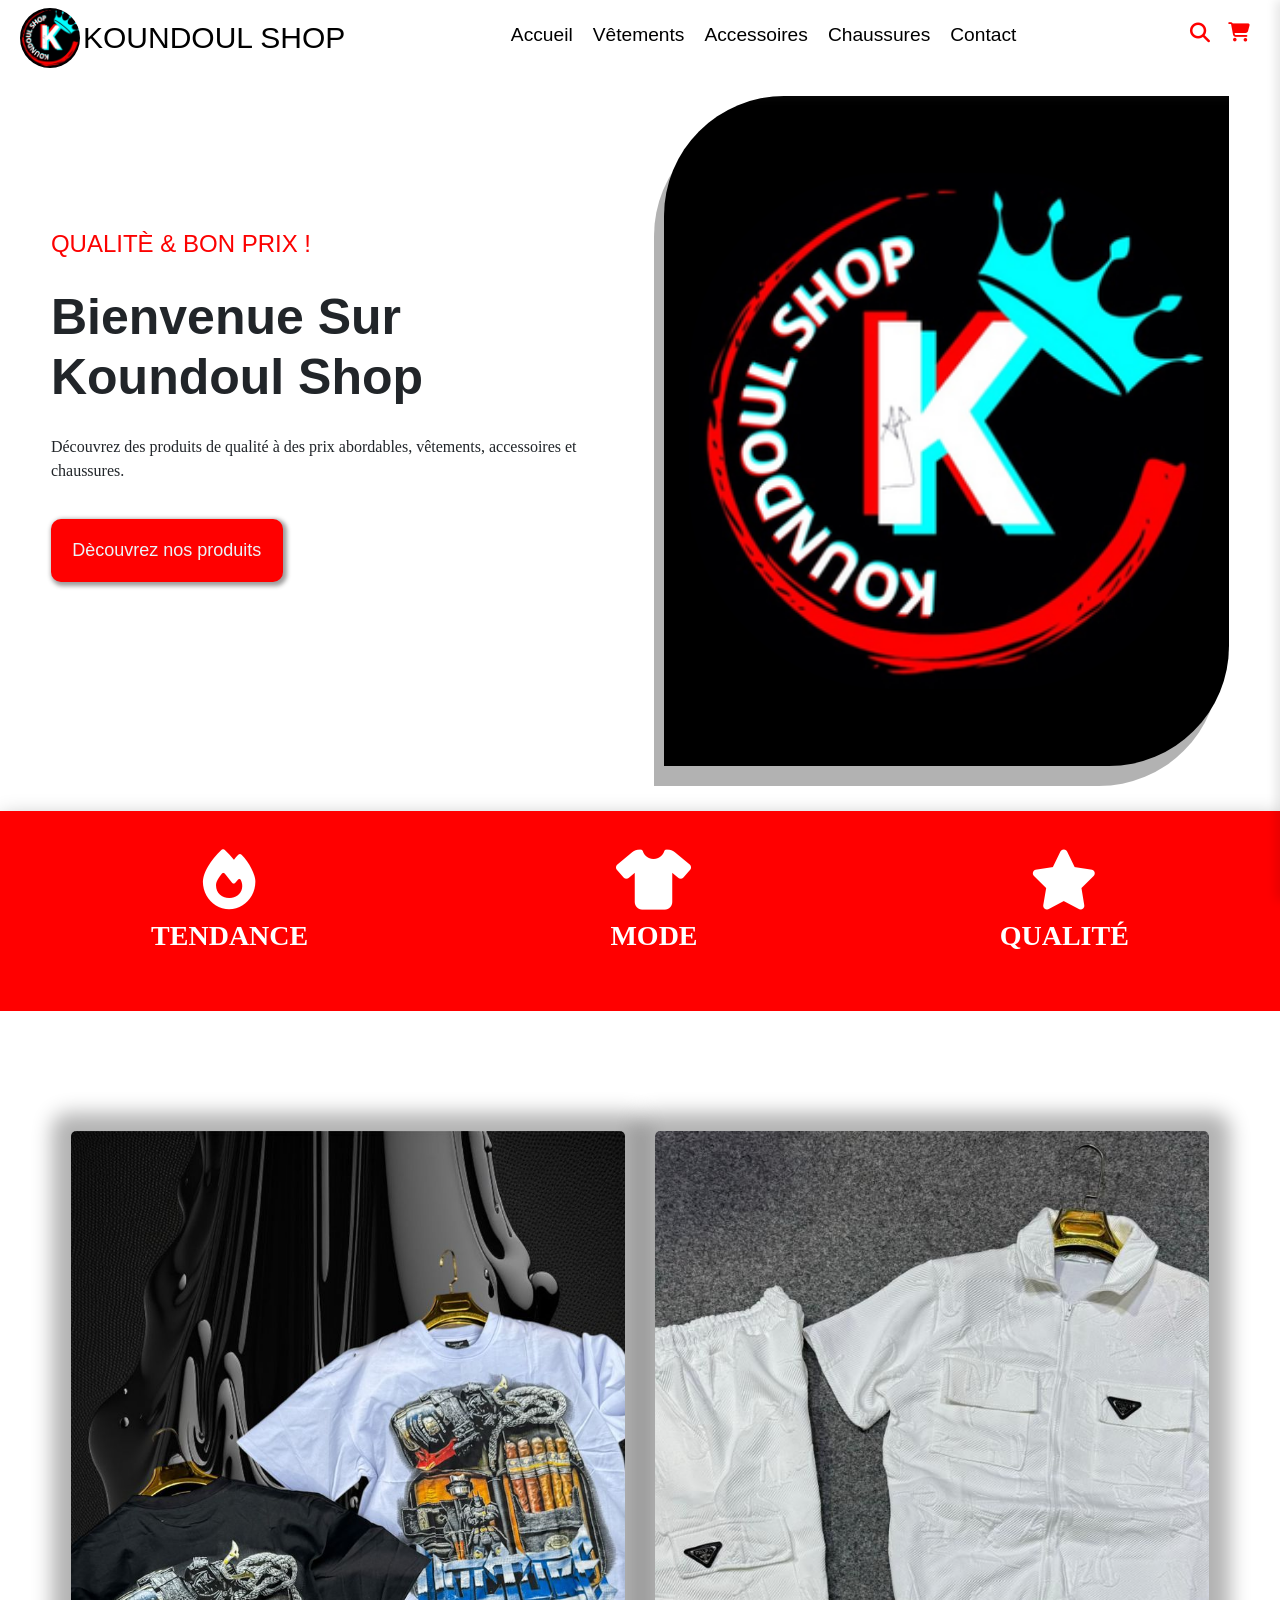
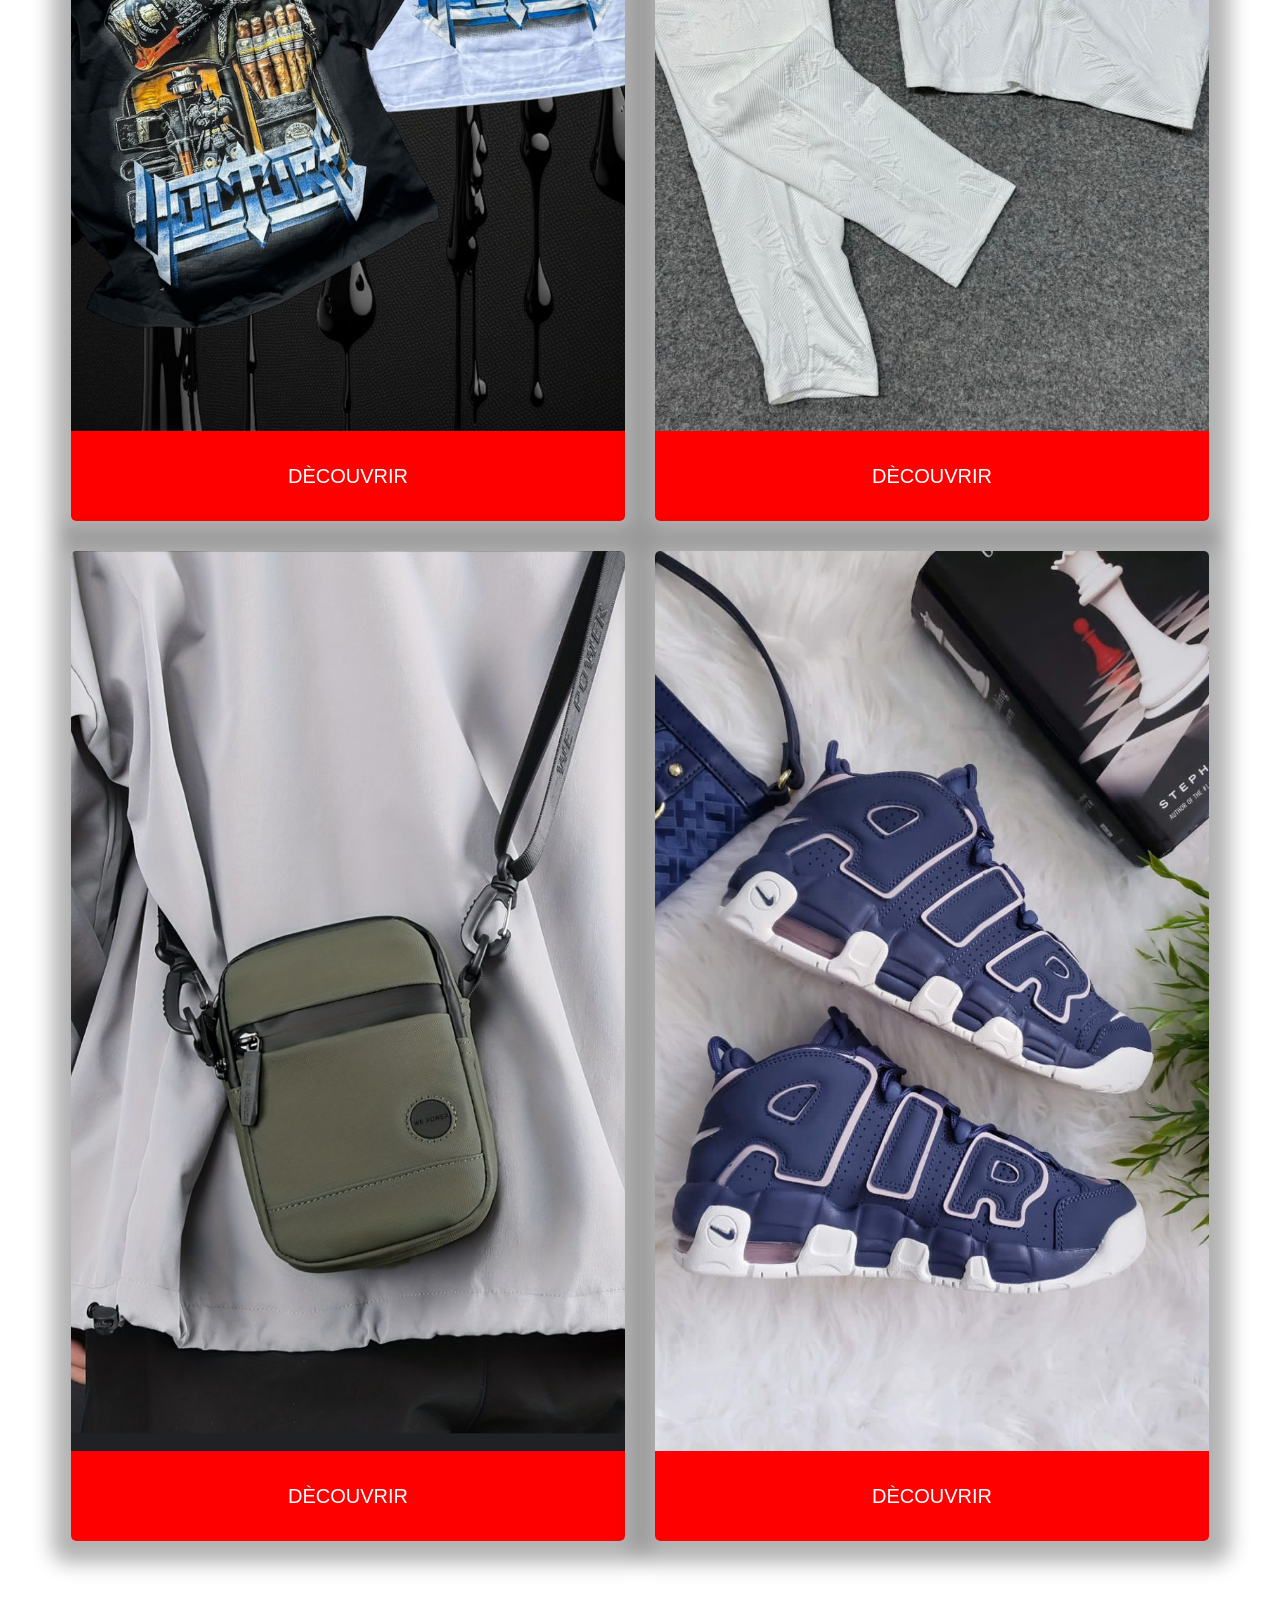
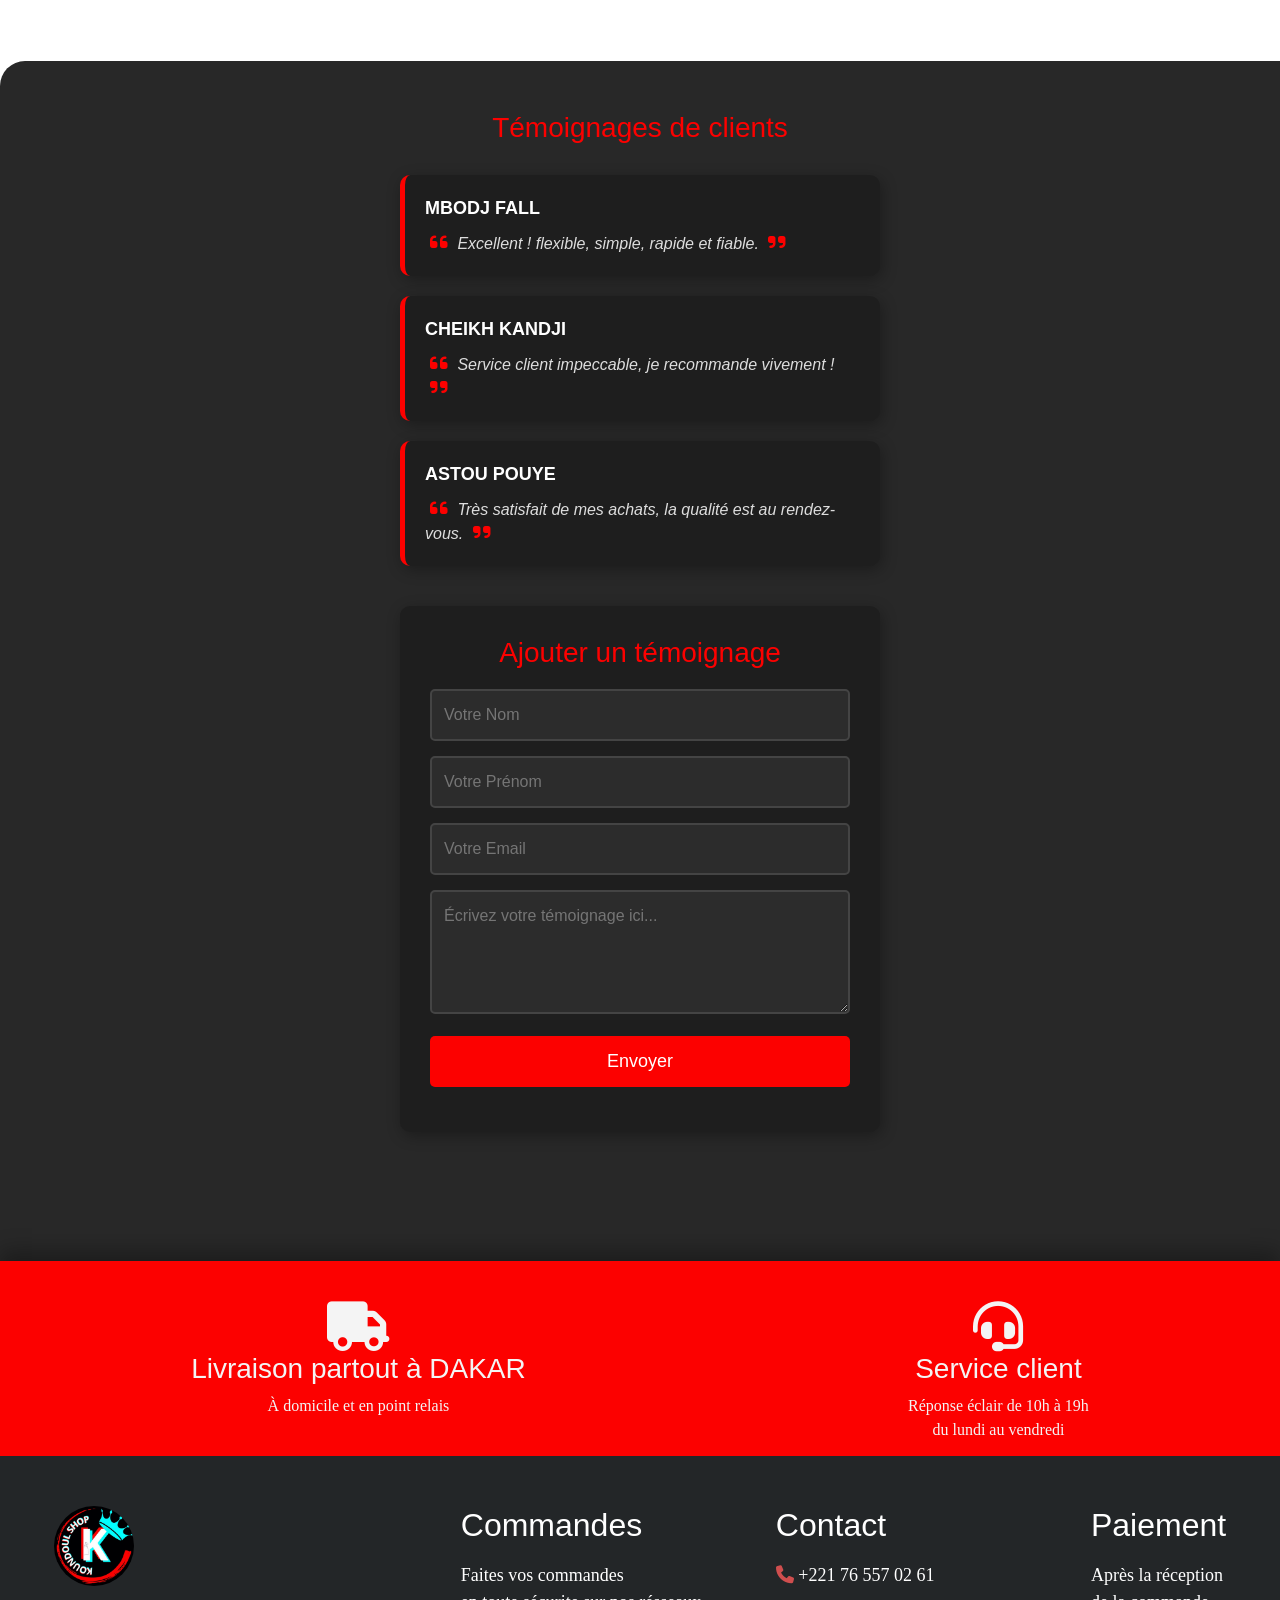
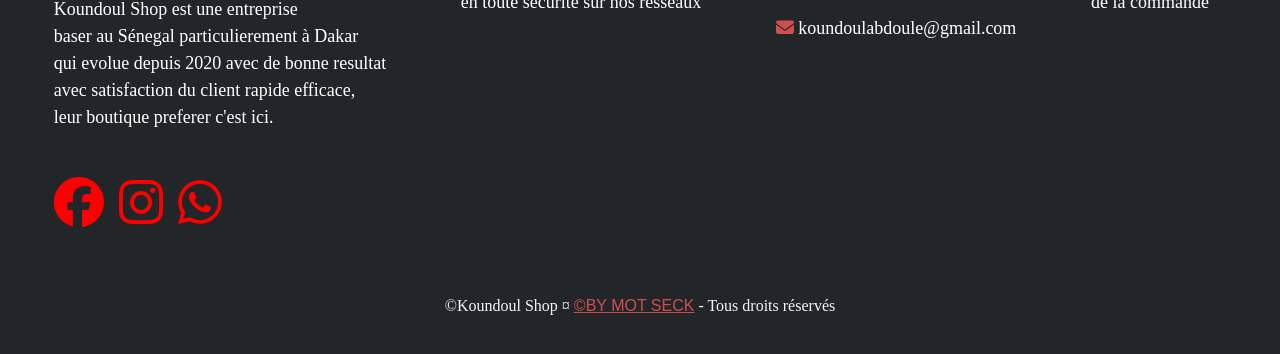
<file: index.htm>
<!DOCTYPE html>
<html lang="fr">
<head>
    <meta charset="UTF-8">
    <meta name="viewport" content="width=device-width, initial-scale=1.0">
    <title>Koundoul Shop</title>
    <link rel="icon" href="photo/icon_koundoul_Shop.ico" type="image/x-icon">
    <link rel="stylesheet" href="css/global.css">
    <link rel="stylesheet" href="css/header.css">
    <link rel="stylesheet" href="css/footer.css">
    <link rel="stylesheet" href="css/accueil.css">
    <link rel="stylesheet" href="https://cdnjs.cloudflare.com/ajax/libs/font-awesome/6.5.1/css/all.min.css">
    <link rel="stylesheet" href="https://cdn.jsdelivr.net/npm/bootstrap@5.3.0/dist/css/bootstrap.min.css">
    <link rel="preconnect" href="https://fonts.googleapis.com">
    <link rel="preconnect" href="https://fonts.gstatic.com" crossorigin>
    <link href="https://fonts.googleapis.com/css2?family=Poppins:wght@300;400;700&display=swap" rel="stylesheet">

</head>
<body>
    <!-- En-tête  -->
    <header >
        <div class="header_button_link">
        <div class="logo_name">
            <div><a href="pages/pageAccueil.html"><img src="photo/icon_koundoul_Shop.ico" alt="Logo de Koundoul Shop" class="logo" ></a></div>
            <h1><a href="pages/pageAccueil.html">KOUNDOUL SHOP</a></h1>
        </div>
        <div>
            <nav>
                <ul class="link_button_position">
                    <li><a href="pages/pageAccueil.html">Accueil</a></li>
                    <li><a href="pages/pageVetement.html"></i> Vêtements</a></li>
                    <li><a href="pages/pageAccessoires.html"></i> Accessoires</a></li>
                    <li><a href="pages/pageChaussures.html"></i> Chaussures</a></li>
                    <li><a href="#contact"></i> Contact</a></li>
                </ul>
           </nav>            
        </div>
        <div>
            <ul class="link_button_position">
                <li>
                    <div class="search-container">
                        <i class="fas fa-search search-icon" id="search-toggle"></i>
                        <!-- Tiroir de recherche -->
                        <div id="searchDrawer" class="search-drawer">
                            <div class="search-header">
                                <i class="fas fa-search search-icon"></i>
                                <input type="text" id="searchInput" placeholder="Rechercher un produit...">
                                <i class="fas fa-times close-search" onclick="closeSearchDrawer()"></i>
                            </div>
                            <div class="search-content">
                                <div class="search-results" id="searchResults"></div>
                            </div>
                            <div class="search-footer">
                                <p>🔥 Trouvez votre style avec Koundoul Shop ! 🔥</p>
                            </div>
                        </div>
                        <!-- Overlay pour assombrir l’écran -->
                        <div id="searchOverlay" class="search-overlay" onclick="closeSearchDrawer()"></div>
                    </div>
                </li>
                <li><a href="pages/pagePanier.html"><i class="fas fa-shopping-cart"></i></a></li>
            </ul>
        </div>
        <div class="mobile-link">
        <!-- Barre de recherche pour mobile -->
        <div class="search-container-mobile">
            <i class="fas fa-search search-icon" id="search-toggle-mobile" onclick="openSearchDrawerMobile()"></i>
            
            <!-- Tiroir de recherche -->
            <div id="searchDrawerMobile" class="search-drawer-mobile">
                <div class="search-header">
                    <i class="fas fa-search search-icon"></i>
                    <input type="text" id="searchInputMobile" placeholder="Rechercher un produit...">
                    <i class="fas fa-times close-search" onclick="closeSearchDrawerMobile()"></i>
                </div>
                <div class="search-content">
                    <div class="search-results" id="searchResultsMobile"></div>
                </div>
                <div class="search-footer">
                    <p>🔥 Trouvez votre style avec Koundoul Shop ! 🔥</p>
                </div>
            </div>
            <script>
                // Gestion du tiroir de recherche mobile
                function openSearchDrawerMobile() {
                    document.getElementById("searchDrawerMobile").classList.add("active");
                    document.getElementById("searchOverlayMobile").classList.add("active");
                    document.body.classList.add("no-scroll");
                }
                
                function closeSearchDrawerMobile() {
                    document.getElementById("searchDrawerMobile").classList.remove("active");
                    document.getElementById("searchOverlayMobile").classList.remove("active");
                    document.body.classList.remove("no-scroll");
                }
                
                // Recherche dynamique
                document.getElementById("searchInputMobile").addEventListener("input", async function () {
                    const query = this.value.trim();
                    const searchResults = document.getElementById("searchResultsMobile");
                    
                    if (query.length === 0) {
                        searchResults.innerHTML = "";
                        return;
                    }
                    
                    try {
                        const response = await fetch(`http://localhost:5000/search?query=${query}`);
                        const products = await response.json();
                        
                        if (products.length === 0) {
                            searchResults.innerHTML = "<p style='padding:10px;'>Aucun produit trouvé</p>";
                            return;
                        }
                        
                        searchResults.innerHTML = products.map(product => `
                            <div class="result-item" ">
                                <a href="product.html?image=${product.image}&nom=${product.nom}&prix=${product.prix}">
                                    <img src="${product.image}" alt="${product.nom}">
                                    <span>${product.nom} - ${product.prix} FCFA</span>
                                </a>
                            </div>
                        `).join("");
                    } catch (error) {
                        console.error("Erreur lors de la recherche :", error);
                    }
                });
                </script>
        </div>
        <!-- Icône du menu mobile (trois barres) -->
        <div class="menu-icon" onclick="openMenu()">
            <i class="fas fa-bars"></i>
        </div>
        </div>
        <!-- Menu mobile caché au départ -->
        <div id="mobile-menu" class="mobile-menu">
            <div class="close-btn" onclick="closeMenu()">&times;</div>
            <div>
                <ul class="mobile-menu_link">
                    <li><a href="pages/pageAccueil.html"><i class="fas fa-home"></i> Accueil</a></li>
                    <li><a href="pages/pageVetement.html"><i class="fas fa-tshirt"></i> Vêtements</a></li>
                    <li><a href="pages/pageAccessoires.html"><i class="fas fa-cogs"></i> Accessoires</a></li>
                    <li><a href="pages/pageChaussures.html"><i class="fas fa-shoe-prints"></i> Chaussures</a></li>
                    <li><a href="pages/pagePanier.html"><i class="fas fa-shopping-cart"></i> Panier</a></li>
                </ul>
            </div>
            <div>
                <ul>
                    <li><a href="#contact"><i class="fas fa-address-book"></i> Contact</a></li>
                    <li><a href="#aboutUs"><i class="fas fa-info-circle"></i> À propos</a></li>
                </ul>
            </div>
        </div>


        </div>
    </div>
    </header>

    <div class="aside_welcome reveal">
        <div class="aside_welcome_text">
            <h4>QUALITÈ & BON PRIX !</h4>
            <h1>Bienvenue Sur Koundoul Shop</h1>
            <p>Découvrez des produits de qualité à des prix abordables, vêtements, accessoires et chaussures.</p>
            <a href="#galery">
                <button>Dècouvrez nos produits</button>
            </a>
        </div>
        <div class="aside_welcome_image"><img src="photo/icon_koundoul_Shop.ico" alt="logo de Koundoul Shop"></div>
    </div>
    <div class="bande_rouge reveal">
        <div class="bande_slide active">
            <div class="bande_item">
                <i class="fas fa-fire"></i>  
                <p>TENDANCE</p>
            </div>
        </div>
        <div class="bande_slide">
            <div class="bande_item">
                <i class="fas fa-tshirt"></i>  
                <p>MODE</p>
            </div>
        </div>
        <div class="bande_slide">
            <div class="bande_item">
                <i class="fas fa-star"></i> 
                <p>QUALITÉ</p>
            </div>
        </div>
            <!-- Indicateurs -->
        <div class="bande_rouge_dots">
            <span class="bande_rouge_dot"></span>
            <span class="bande_rouge_dot"></span>
            <span class="bande_rouge_dot"></span>
        </div>
    </div>
    <div class="container_black reveal" id="galery">
        <div class="container_galery reveal">
            <div class="container_galery_div reveal">
                <div class="container_galery_div_pic">
                    <a href="pages/pageVetement.html"><img src="photo/vetements/t-shirt/T-SHIRT.jpg" alt="PIC T-SHIRT" ></a>
                </div>
                <div class="container_galery_div_link">
                    <a href="pages/pageVetement.html">
                       <button>DÈCOUVRIR</button>
                    </a>
                </div>
            </div>
            <div class="container_galery_div reveal">
                <div class="container_galery_div_pic">
                    <a href="pages/pageVetement.html"><img src="photo/vetements/tenu/ENSEMBLE.jpg" alt="PIC ENSEMBLE" ></a>
                </div>
                <div class="container_galery_div_link">
                    <a href="pages/pageVetement.html">
                        <button>DÈCOUVRIR</button>
                    </a>
                </div>
            </div>
            <div class="container_galery_div reveal">
                <div class="container_galery_div_pic">
                    <a href="pages/pageAccessoires.html"><img src="photo/accessoires/accessoires-1.jpg" alt="PIC Accessoires" ></a>
                </div>
                <div class="container_galery_div_link">
                    <a href="pages/pageAccessoires.html">
                        <button>DÈCOUVRIR</button>
                    </a>
                </div>
            </div>
            <div class="container_galery_div reveal">
                <div class="container_galery_div_pic">
                    <a href="pages/pageChaussures.html"><img src="photo/chaussures/chaussures-11.jpg" alt="PIC Chaussures" ></a>
                </div>
                <div class="container_galery_div_link">
                    <a href="pages/pageChaussures.html">
                        <button>DÈCOUVRIR</button>
                    </a>
                </div>
            </div>
        </div>
    </div>
    <!-- Section Témoignages -->
    <section class="testimonial-section reveal">
        <div class="testimonial-container">
            <h2 class="testimonial-title">Témoignages de clients</h2>

            <div class="testimonial-cards reveal">
                <div class="testimonial-card">
                    <div class="testimonial-client-name">MBODJ FALL</div>
                    <div class="testimonial-text">
                        <i class="fas fa-quote-left"></i>
                        Excellent ! flexible, simple, rapide et fiable.
                        <i class="fas fa-quote-right"></i>
                    </div>
                </div>
                <div class="testimonial-card reveal">
                    <div class="testimonial-client-name">CHEIKH KANDJI</div>
                    <div class="testimonial-text">
                        <i class="fas fa-quote-left"></i>
                        Service client impeccable, je recommande vivement !
                        <i class="fas fa-quote-right"></i>
                    </div>
                </div>
                <div class="testimonial-card reveal">
                    <div class="testimonial-client-name">ASTOU POUYE</div>
                    <div class="testimonial-text">
                        <i class="fas fa-quote-left"></i>
                        Très satisfait de mes achats, la qualité est au rendez-vous.
                        <i class="fas fa-quote-right"></i>
                    </div>
                </div>
            </div>

            <!-- Formulaire de témoignage -->
            <div class="testimonial-form reveal" id="testimonial-form">
                <h3>Ajouter un témoignage</h3>
                <form id="testimonial-form-content">
                    <input type="text" name="nom" id="nom" placeholder="Votre Nom" required>
                    <input type="text" name="prenom" id="prenom" placeholder="Votre Prénom" required>
                    <input type="email" name="email" id="email" placeholder="Votre Email" required>
                    <textarea name="testimonial" id="testimonial" rows="4" placeholder="Écrivez votre témoignage ici..." required></textarea>
                    <input type="submit" value="Envoyer" id="submit-testimonial" />
                </form>
            </div>

            <!-- Message de remerciement caché au départ -->
            <div id="thank-you-message" style="display: none;">
                <h3>Merci pour votre avis !</h3>
                <p>Votre témoignage a bien été envoyé. Nous apprécions votre contribution.</p>
            </div>
        </div>
        <script defer>
            document.getElementById('testimonial-form-content').addEventListener('submit', async function (event) {
            event.preventDefault();

            const nom = document.getElementById('nom').value;
            const prenom = document.getElementById('prenom').value;
            const email = document.getElementById('email').value;
            const testimonial = document.getElementById('testimonial').value;

            const response = await fetch('http://localhost:5000/api/testimonials/add', {
                method: 'POST',
                headers: { 'Content-Type': 'application/json' },
                body: JSON.stringify({ nom, prenom, email, testimonial })
            });

            const result = await response.json();
            
            if (response.ok) {
                document.getElementById('testimonial-form').style.display = 'none';
                document.getElementById('thank-you-message').style.display = 'block';
            } else {
                alert(result.error);
            }
        });
        </script>
    </section>
    <script defer>
            // slider du barre rouge 
            document.addEventListener("DOMContentLoaded", function () {
                const slides = document.querySelectorAll('.bande_slide');
                const dots = document.querySelectorAll('.bande_rouge_dot');
                let currentIndex = 0;

                function changeSlide() {
                    // Supprime la classe "active" de l'élément actuel
                    slides[currentIndex].classList.remove('active');
                    dots[currentIndex].classList.remove('active');

                    // Passe à l'élément suivant
                    currentIndex = (currentIndex + 1) % slides.length;

                    // Ajoute la classe "active" au nouvel élément
                    slides[currentIndex].classList.add('active');
                    dots[currentIndex].classList.add('active');
                }

                // Change d'élément toutes les 2 secondes
                setInterval(changeSlide, 3500);
            });
    </script>
    <footer>
        <div class="div_footer_section_horizontal reveal">
            <div class="slide active">
                <div class="div_footer_section_horizontal_delivery">
                    <div class="div_footer_section_horizontal_delivery_icon">
                        <i class="fas fa-truck"></i>
                    </div>
                    <h3>Livraison partout à DAKAR</h3>
                    <p>À domicile et en point relais</p>
                </div>
            </div>
            
            <div class="slide reveal">
                <div class="div_footer_section_horizontal_client">
                    <div class="div_footer_section_horizontal_client_icon">
                        <i class="fas fa-headset"></i>
                    </div>
                    <h3>Service client</h3>
                    <p>Réponse éclair de 10h à 19h <br> du lundi au vendredi</p>
                </div>
            </div>
        </div>
        
        <!-- Indicateurs -->
        <div class="dots reveal">
            <span class="dot active"></span>
            <span class="dot"></span>
        </div>
        
        
        <div class="div_footer_section_link reveal">
            <div class="div_footer_section_link_aboutUs">
                <a href="pages/pageAccueil.html" id="aboutUs"><img src="../photo/icon_koundoul_Shop.ico" alt="logo"  class="div_footer_section_link_aboutUs_logo"></a>
                <p>Koundoul Shop est une entreprise <br>baser au Sénegal particulierement à Dakar <br>qui evolue depuis 2020 avec de bonne resultat <br> avec satisfaction du client rapide efficace,<br>  leur boutique preferer c'est ici.</p>
                <div class="div_footer_section_link_aboutUs_reseau">
                    <a href="https://www.facebook.com/profile.php/?id=100089276384539" target="_blank"><i class="fab fa-facebook"></i></a>
                    <a href="https://www.instagram.com/koun_doulshop/" target="_blank"><i class="fab fa-instagram"></i></a>
                    <a href="https://api.whatsapp.com/send/?phone=221765570261" target="_blank"><i class="fab fa-whatsapp"></i></a>
                </div>
            </div>
            <div class="div_footer_section_link_commandes">
                <h2>Commandes</h2>
                <p>Faites vos commandes <br>en toute sécurite sur nos résseaux</p>
            </div>
            <div class="div_footer_section_link_contact">
                <h2 id="contact">Contact</h2>
                <p><i class="fas fa-phone"></i> +221 76 557 02 61</p>
                <p><i class="fas fa-envelope"></i> koundoulabdoule@gmail.com</p>
            </div>
            <div class="div_footer_section_link_payment">
                <h2>Paiement</h2>
                <p>Après la réception <br>de la commande</p>
            </div>
        </div>
        <div class="div_footer_sign">
            <p>&copy;Koundoul Shop ¤ <a href="mailto:motseck07@gmail.com">&copy;BY MOT SECK</a> - Tous droits réservés</p>
        </div>
    </footer> 
    <script src="javascript/header.js" defer></script>
    <script src="javascript/slider.js" defer></script>
    <script>
        document.addEventListener("DOMContentLoaded", () => {
        const reveals = document.querySelectorAll('.reveal');

        const observer = new IntersectionObserver((entries, observer) => {
            entries.forEach(entry => {
            if (entry.isIntersecting) {
                entry.target.classList.add('visible');
                observer.unobserve(entry.target); // Ne l'observe plus → pas de disparition
            }
            });
        });
        reveals.forEach(el => {
        observer.observe(el);
        });
        });
    </script>
</body>
</html>
</file>
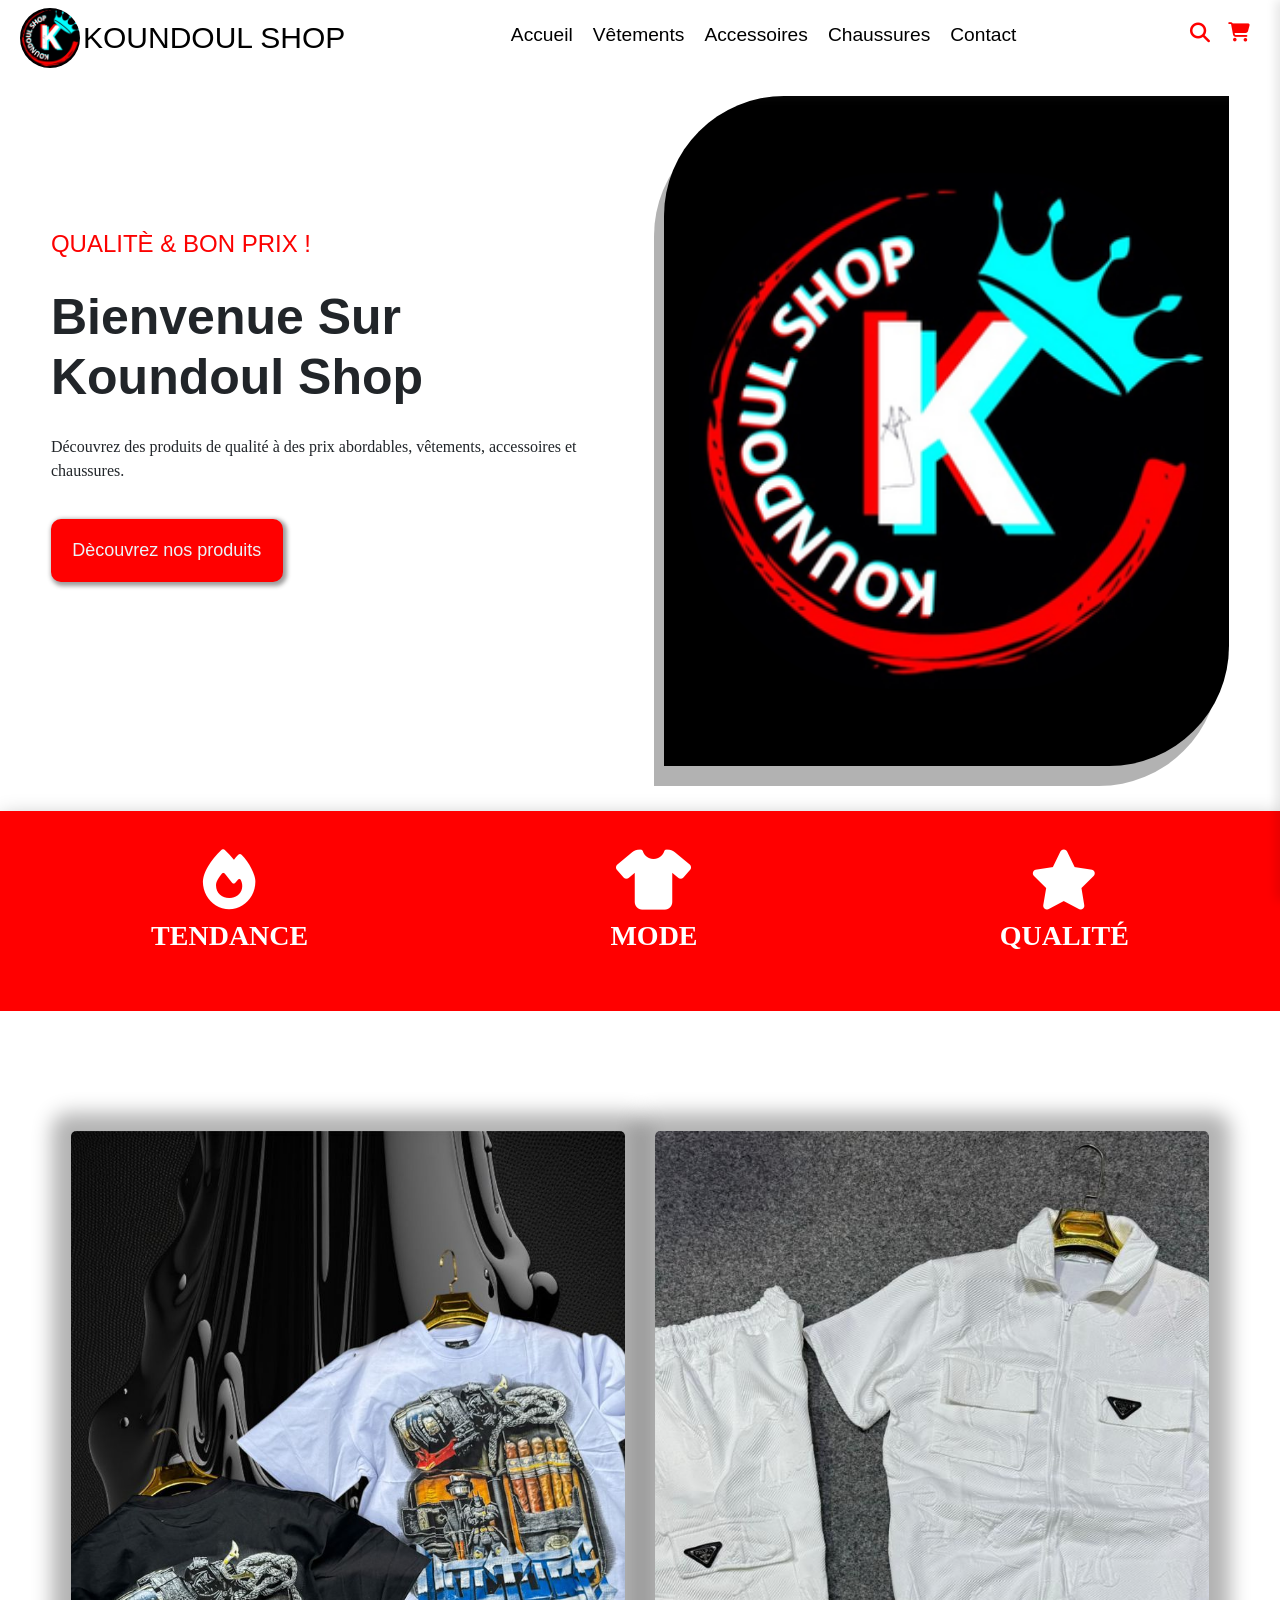
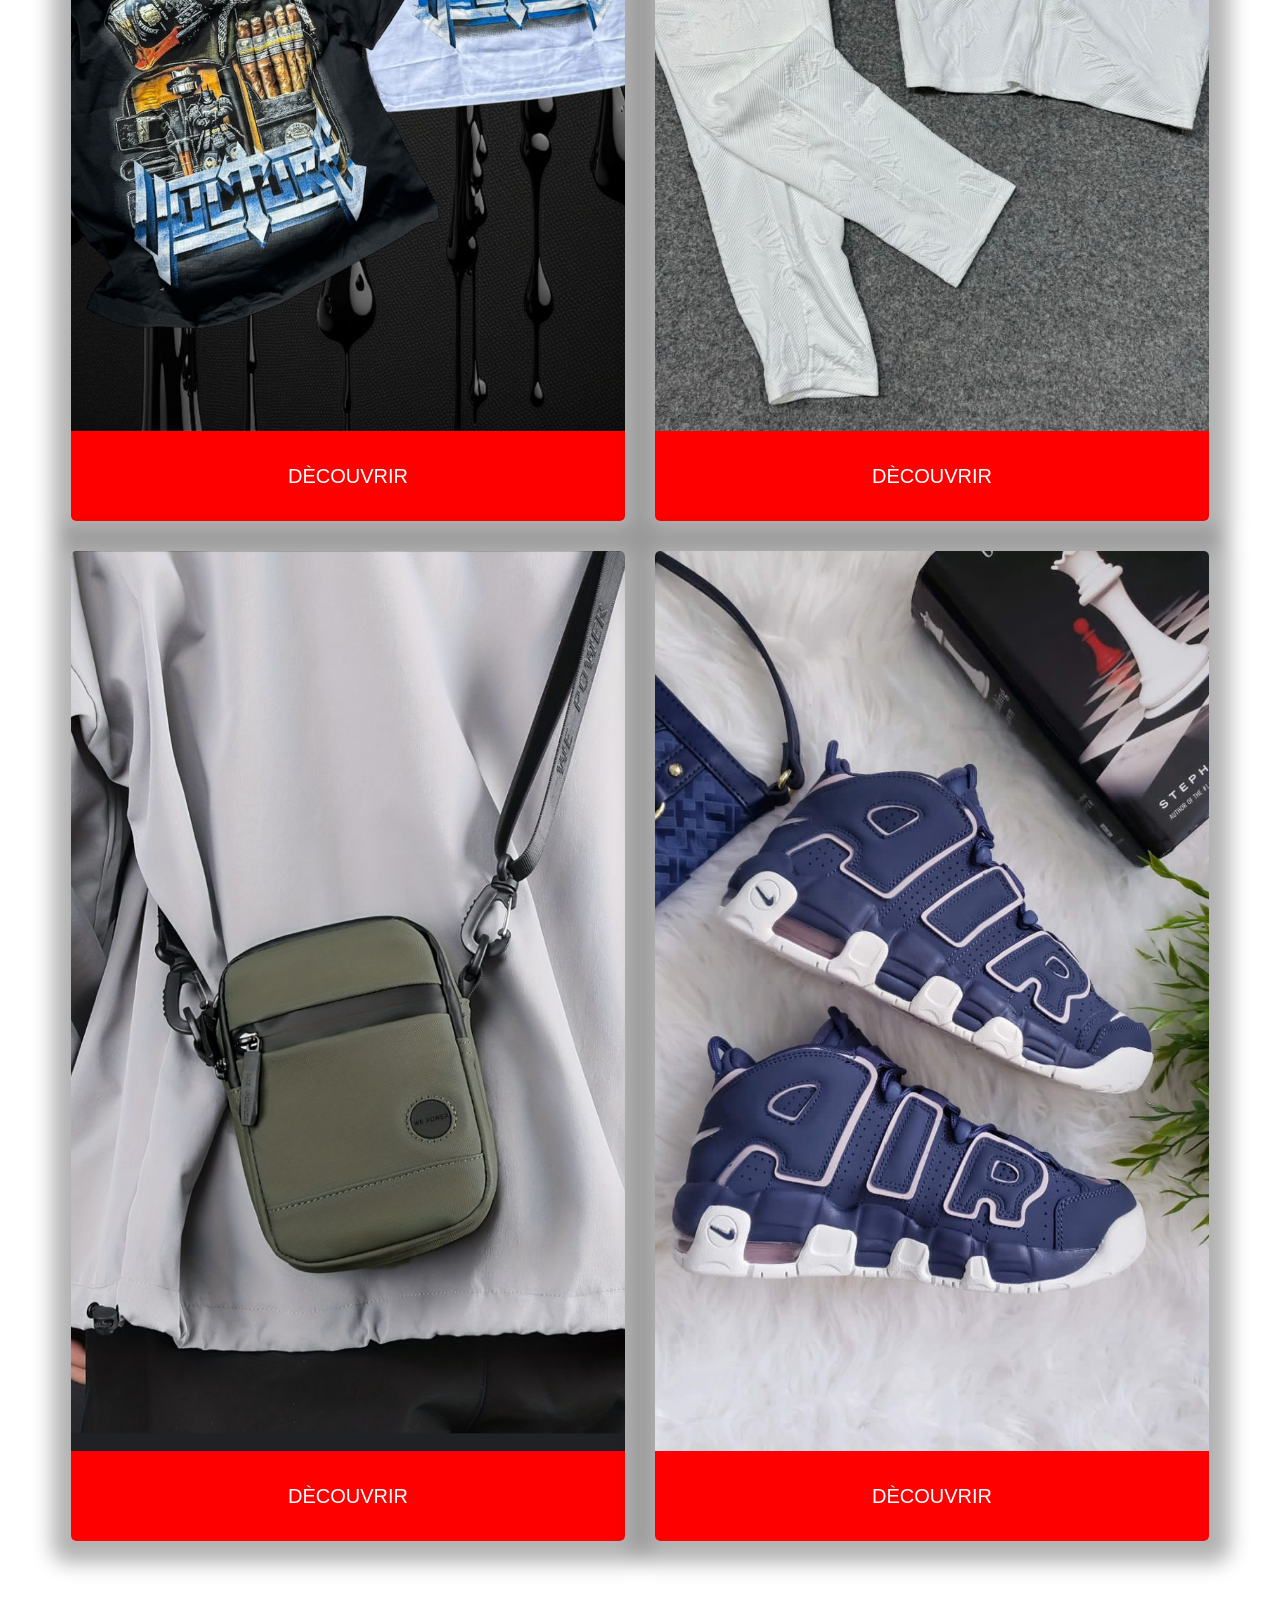
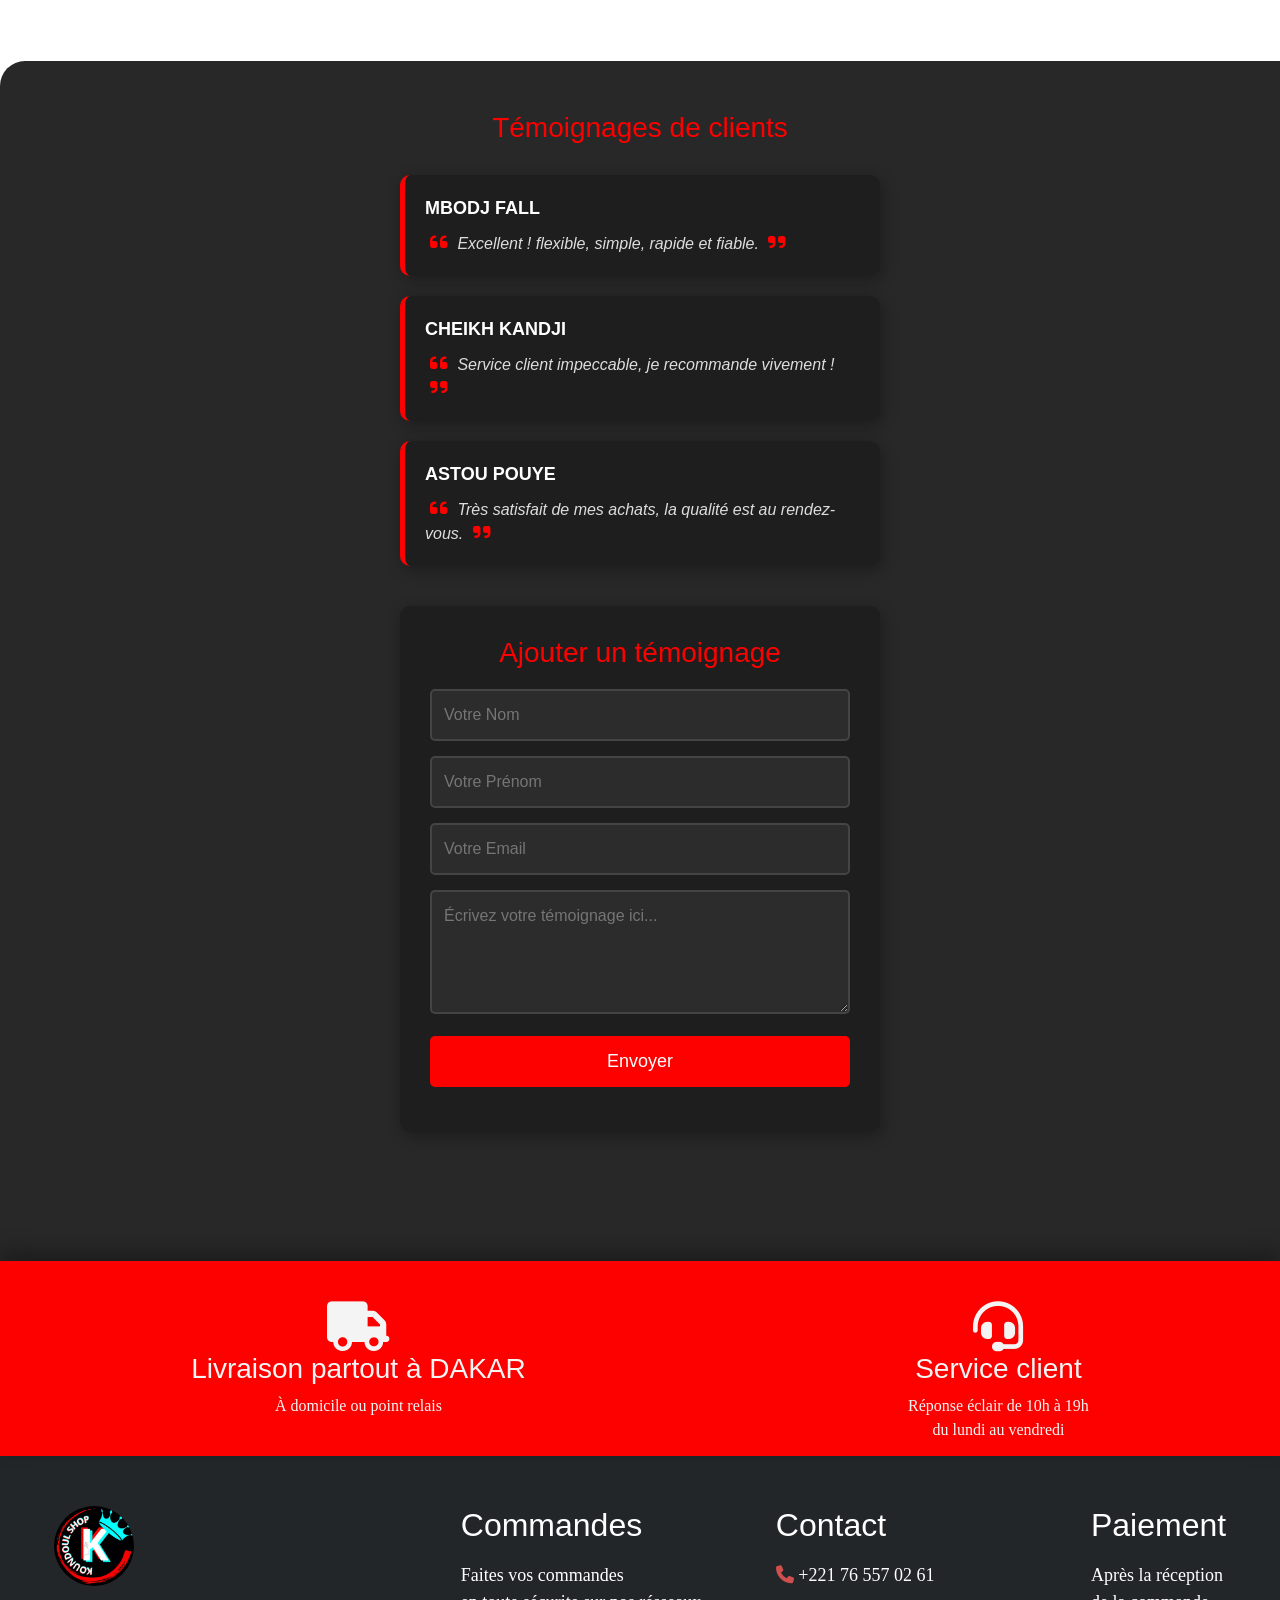
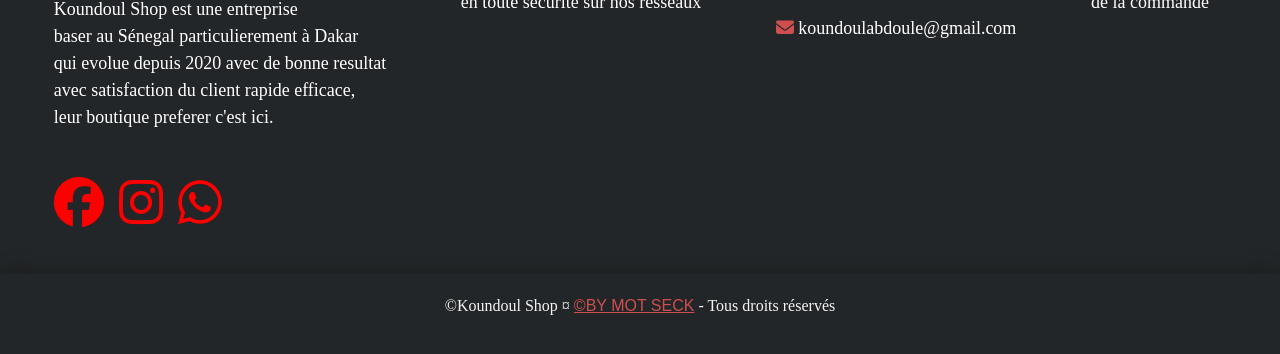
<file: index.html>
<!DOCTYPE html>
<html lang="fr">
<head>
    <meta charset="UTF-8">
    <meta name="viewport" content="width=device-width, initial-scale=1.0">
    <title>Koundoul Shop</title>
    <link rel="icon" href="photo/icon_koundoul_Shop.ico" type="image/x-icon">
    <link rel="stylesheet" href="css/global.css">
    <link rel="stylesheet" href="css/header.css">
    <link rel="stylesheet" href="css/footer.css">
    <link rel="stylesheet" href="css/accueil.css">
    <link rel="stylesheet" href="https://cdnjs.cloudflare.com/ajax/libs/font-awesome/6.5.1/css/all.min.css">
    <link rel="stylesheet" href="https://cdn.jsdelivr.net/npm/bootstrap@5.3.0/dist/css/bootstrap.min.css">
    <link rel="preconnect" href="https://fonts.googleapis.com">
    <link rel="preconnect" href="https://fonts.gstatic.com" crossorigin>
    <link href="https://fonts.googleapis.com/css2?family=Poppins:wght@300;400;700&display=swap" rel="stylesheet">

</head>
<body>
    <!-- En-tête  -->
    <header >
        <div class="header_button_link">
        <div class="logo_name">
            <div><a href="pages/pageAccueil.php"><img src="photo/icon_koundoul_Shop.ico" alt="Logo de Koundoul Shop" class="logo" ></a></div>
            <h1><a href="pages/pageAccueil.php">KOUNDOUL SHOP</a></h1>
        </div>
        <div>
            <nav>
                <ul class="link_button_position">
                    <li><a href="pages/pageAccueil.php">Accueil</a></li>
                    <li><a href="pages/pageVetement.php"></i> Vêtements</a></li>
                    <li><a href="pages/pageAccessoires.php"></i> Accessoires</a></li>
                    <li><a href="pages/pageChaussures.php"></i> Chaussures</a></li>
                    <li><a href="#contact"></i> Contact</a></li>
                </ul>
           </nav>            
        </div>
        <div>
            <ul class="link_button_position">
                <li>
                    <div class="search-container">
                        <i class="fas fa-search search-icon" id="search-toggle"></i>
                        <!-- Tiroir de recherche -->
                        <div id="searchDrawer" class="search-drawer">
                            <div class="search-header">
                                <i class="fas fa-search search-icon"></i>
                                <input type="text" id="searchInput" placeholder="Rechercher un produit...">
                                <i class="fas fa-times close-search" onclick="closeSearchDrawer()"></i>
                            </div>
                            <div class="search-content">
                                <div class="search-results" id="searchResults"></div>
                            </div>
                            <div class="search-footer">
                                <p>🔥 Trouvez votre style avec Koundoul Shop ! 🔥</p>
                            </div>
                        </div>
                        <!-- Overlay pour assombrir l’écran -->
                        <div id="searchOverlay" class="search-overlay" onclick="closeSearchDrawer()"></div>
                    </div>
                </li>
                <li><a href="pages/pagePanier.php"><i class="fas fa-shopping-cart"></i></a></li>
            </ul>
        </div>
        <div class="mobile-link">
        <!-- Barre de recherche pour mobile -->
        <div class="search-container-mobile">
            <i class="fas fa-search search-icon" id="search-toggle-mobile" onclick="openSearchDrawerMobile()"></i>
            
            <!-- Tiroir de recherche -->
            <div id="searchDrawerMobile" class="search-drawer-mobile">
                <div class="search-header">
                    <i class="fas fa-search search-icon"></i>
                    <input type="text" id="searchInputMobile" placeholder="Rechercher un produit...">
                    <i class="fas fa-times close-search" onclick="closeSearchDrawerMobile()"></i>
                </div>
                <div class="search-content">
                    <div class="search-results" id="searchResultsMobile"></div>
                </div>
                <div class="search-footer">
                    <p>🔥 Trouvez votre style avec Koundoul Shop ! 🔥</p>
                </div>
            </div>
            <script>
                // Gestion du tiroir de recherche mobile
                function openSearchDrawerMobile() {
                    document.getElementById("searchDrawerMobile").classList.add("active");
                    document.getElementById("searchOverlayMobile").classList.add("active");
                    document.body.classList.add("no-scroll");
                }
                
                function closeSearchDrawerMobile() {
                    document.getElementById("searchDrawerMobile").classList.remove("active");
                    document.getElementById("searchOverlayMobile").classList.remove("active");
                    document.body.classList.remove("no-scroll");
                }
                
                // Recherche dynamique
                document.getElementById("searchInputMobile").addEventListener("input", async function () {
                    const query = this.value.trim();
                    const searchResults = document.getElementById("searchResultsMobile");
                    
                    if (query.length === 0) {
                        searchResults.innerHTML = "";
                        return;
                    }
                    
                    try {
                        const response = await fetch(`http://localhost:5000/search?query=${query}`);
                        const products = await response.json();
                        
                        if (products.length === 0) {
                            searchResults.innerHTML = "<p style='padding:10px;'>Aucun produit trouvé</p>";
                            return;
                        }
                        
                        searchResults.innerHTML = products.map(product => `
                            <div class="result-item" ">
                                <a href="product.html?image=${product.image}&nom=${product.nom}&prix=${product.prix}">
                                    <img src="${product.image}" alt="${product.nom}">
                                    <span>${product.nom} - ${product.prix} FCFA</span>
                                </a>
                            </div>
                        `).join("");
                    } catch (error) {
                        console.error("Erreur lors de la recherche :", error);
                    }
                });
                </script>
        </div>
        <!-- Icône du menu mobile (trois barres) -->
        <div class="menu-icon" onclick="openMenu()">
            <i class="fas fa-bars"></i>
        </div>
        </div>
        <!-- Menu mobile caché au départ -->
        <div id="mobile-menu" class="mobile-menu">
            <div class="close-btn" onclick="closeMenu()">&times;</div>
            <div>
                <ul class="mobile-menu_link">
                    <li><a href="pages/pageAccueil.php"><i class="fas fa-home"></i> Accueil</a></li>
                    <li><a href="pages/pageVetement.php"><i class="fas fa-tshirt"></i> Vêtements</a></li>
                    <li><a href="pages/pageAccessoires.php"><i class="fas fa-cogs"></i> Accessoires</a></li>
                    <li><a href="pages/pageChaussures.php"><i class="fas fa-shoe-prints"></i> Chaussures</a></li>
                    <li><a href="pages/pagePanier.php"><i class="fas fa-shopping-cart"></i> Panier</a></li>
                </ul>
            </div>
            <div>
                <ul>
                    <li><a href="#contact"><i class="fas fa-address-book"></i> Contact</a></li>
                    <li><a href="#aboutUs"><i class="fas fa-info-circle"></i> À propos</a></li>
                </ul>
            </div>
        </div>


        </div>
    </div>
    </header>

    <div class="aside_welcome reveal">
        <div class="aside_welcome_text">
            <h4>QUALITÈ & BON PRIX !</h4>
            <h1>Bienvenue Sur Koundoul Shop</h1>
            <p>Découvrez des produits de qualité à des prix abordables, vêtements, accessoires et chaussures.</p>
            <a href="#galery">
                <button>Dècouvrez nos produits</button>
            </a>
        </div>
        <div class="aside_welcome_image"><img src="photo/icon_koundoul_Shop.ico" alt="logo de Koundoul Shop"></div>
    </div>
    <div class="bande_rouge reveal">
        <div class="bande_slide active">
            <div class="bande_item">
                <i class="fas fa-fire"></i>  
                <p>TENDANCE</p>
            </div>
        </div>
        <div class="bande_slide">
            <div class="bande_item">
                <i class="fas fa-tshirt"></i>  
                <p>MODE</p>
            </div>
        </div>
        <div class="bande_slide">
            <div class="bande_item">
                <i class="fas fa-star"></i> 
                <p>QUALITÉ</p>
            </div>
        </div>
            <!-- Indicateurs -->
        <div class="bande_rouge_dots">
            <span class="bande_rouge_dot"></span>
            <span class="bande_rouge_dot"></span>
            <span class="bande_rouge_dot"></span>
        </div>
    </div>
    <div class="container_black reveal" id="galery">
        <div class="container_galery reveal">
            <div class="container_galery_div reveal">
                <div class="container_galery_div_pic">
                    <a href="pages/pageVetement.php"><img src="photo/vetements/t-shirt/T-SHIRT.jpg" alt="PIC T-SHIRT" ></a>
                </div>
                <div class="container_galery_div_link">
                    <a href="pages/pageVetement.php">
                       <button>DÈCOUVRIR</button>
                    </a>
                </div>
            </div>
            <div class="container_galery_div reveal">
                <div class="container_galery_div_pic">
                    <a href="pages/pageVetement.php"><img src="photo/vetements/tenu/ENSEMBLE.jpg" alt="PIC ENSEMBLE" ></a>
                </div>
                <div class="container_galery_div_link">
                    <a href="pages/pageVetement.php">
                        <button>DÈCOUVRIR</button>
                    </a>
                </div>
            </div>
            <div class="container_galery_div reveal">
                <div class="container_galery_div_pic">
                    <a href="pages/pageAccessoires.php"><img src="photo/accessoires/accessoires-1.jpg" alt="PIC Accessoires" ></a>
                </div>
                <div class="container_galery_div_link">
                    <a href="pages/pageAccessoires.php">
                        <button>DÈCOUVRIR</button>
                    </a>
                </div>
            </div>
            <div class="container_galery_div reveal">
                <div class="container_galery_div_pic">
                    <a href="pages/pageChaussures.php"><img src="photo/chaussures/chaussures-11.jpg" alt="PIC Chaussures" ></a>
                </div>
                <div class="container_galery_div_link">
                    <a href="pages/pageChaussures.php">
                        <button>DÈCOUVRIR</button>
                    </a>
                </div>
            </div>
        </div>
    </div>
    <!-- Section Témoignages -->
    <section class="testimonial-section reveal">
        <div class="testimonial-container">
            <h2 class="testimonial-title">Témoignages de clients</h2>

            <div class="testimonial-cards reveal">
                <div class="testimonial-card">
                    <div class="testimonial-client-name">MBODJ FALL</div>
                    <div class="testimonial-text">
                        <i class="fas fa-quote-left"></i>
                        Excellent ! flexible, simple, rapide et fiable.
                        <i class="fas fa-quote-right"></i>
                    </div>
                </div>
                <div class="testimonial-card reveal">
                    <div class="testimonial-client-name">CHEIKH KANDJI</div>
                    <div class="testimonial-text">
                        <i class="fas fa-quote-left"></i>
                        Service client impeccable, je recommande vivement !
                        <i class="fas fa-quote-right"></i>
                    </div>
                </div>
                <div class="testimonial-card reveal">
                    <div class="testimonial-client-name">ASTOU POUYE</div>
                    <div class="testimonial-text">
                        <i class="fas fa-quote-left"></i>
                        Très satisfait de mes achats, la qualité est au rendez-vous.
                        <i class="fas fa-quote-right"></i>
                    </div>
                </div>
            </div>

            <!-- Formulaire de témoignage -->
            <div class="testimonial-form reveal" id="testimonial-form">
                <h3>Ajouter un témoignage</h3>
                <form id="testimonial-form-content">
                    <input type="text" name="nom" id="nom" placeholder="Votre Nom" required>
                    <input type="text" name="prenom" id="prenom" placeholder="Votre Prénom" required>
                    <input type="email" name="email" id="email" placeholder="Votre Email" required>
                    <textarea name="testimonial" id="testimonial" rows="4" placeholder="Écrivez votre témoignage ici..." required></textarea>
                    <input type="submit" value="Envoyer" id="submit-testimonial" />
                </form>
            </div>

            <!-- Message de remerciement caché au départ -->
            <div id="thank-you-message" style="display: none;">
                <h3>Merci pour votre avis !</h3>
                <p>Votre témoignage a bien été envoyé. Nous apprécions votre contribution.</p>
            </div>
        </div>
        <script defer>
            document.getElementById('testimonial-form-content').addEventListener('submit', async function (event) {
            event.preventDefault();

            const nom = document.getElementById('nom').value;
            const prenom = document.getElementById('prenom').value;
            const email = document.getElementById('email').value;
            const testimonial = document.getElementById('testimonial').value;

            const response = await fetch('http://localhost:5000/api/testimonials/add', {
                method: 'POST',
                headers: { 'Content-Type': 'application/json' },
                body: JSON.stringify({ nom, prenom, email, testimonial })
            });

            const result = await response.json();
            
            if (response.ok) {
                document.getElementById('testimonial-form').style.display = 'none';
                document.getElementById('thank-you-message').style.display = 'block';
            } else {
                alert(result.error);
            }
        });
        </script>
    </section>
    <script defer>
            // slider du barre rouge 
            document.addEventListener("DOMContentLoaded", function () {
                const slides = document.querySelectorAll('.bande_slide');
                const dots = document.querySelectorAll('.bande_rouge_dot');
                let currentIndex = 0;

                function changeSlide() {
                    // Supprime la classe "active" de l'élément actuel
                    slides[currentIndex].classList.remove('active');
                    dots[currentIndex].classList.remove('active');

                    // Passe à l'élément suivant
                    currentIndex = (currentIndex + 1) % slides.length;

                    // Ajoute la classe "active" au nouvel élément
                    slides[currentIndex].classList.add('active');
                    dots[currentIndex].classList.add('active');
                }

                // Change d'élément toutes les 2 secondes
                setInterval(changeSlide, 3500);
            });
    </script>
    <footer>
        <div class="div_footer_section_horizontal reveal">
            <div class="slide active">
                <div class="div_footer_section_horizontal_delivery">
                    <div class="div_footer_section_horizontal_delivery_icon">
                        <i class="fas fa-truck"></i>
                    </div>
                    <h3>Livraison partout à DAKAR</h3>
                    <p>À domicile ou point relais</p>
                </div>
            </div>
            
            <div class="slide">
                <div class="div_footer_section_horizontal_client">
                    <div class="div_footer_section_horizontal_client_icon">
                        <i class="fas fa-headset"></i>
                    </div>
                    <h3>Service client</h3>
                    <p>Réponse éclair de 10h à 19h <br> du lundi au vendredi</p>
                </div>
            </div>
        </div>
        
        <!-- Indicateurs -->
        <div class="dots">
            <span class="dot active"></span>
            <span class="dot"></span>
        </div>
        
        
        <div class="div_footer_section_link ">
            <div class="div_footer_section_link_aboutUs">
                <a href="pages/pageAccueil.php" id="aboutUs"><img src="photo/icon_koundoul_Shop.ico" alt="logo"  class="div_footer_section_link_aboutUs_logo"></a>
                <p>Koundoul Shop est une entreprise <br>baser au Sénegal particulierement à Dakar <br>qui evolue depuis 2020 avec de bonne resultat <br> avec satisfaction du client rapide efficace,<br>  leur boutique preferer c'est ici.</p>
                <div class="div_footer_section_link_aboutUs_reseau">
                    <a href="https://www.facebook.com/profile.php/?id=100089276384539" target="_blank"><i class="fab fa-facebook"></i></a>
                    <a href="https://www.instagram.com/koun_doulshop/" target="_blank"><i class="fab fa-instagram"></i></a>
                    <a href="https://api.whatsapp.com/send/?phone=221765570261" target="_blank"><i class="fab fa-whatsapp"></i></a>
                </div>
            </div>
            <div class="div_footer_section_link_commandes">
                <h2>Commandes</h2>
                <p>Faites vos commandes <br>en toute sécurite sur nos résseaux</p>
            </div>
            <div class="div_footer_section_link_contact">
                <h2 id="contact">Contact</h2>
                <p><i class="fas fa-phone"></i> +221 76 557 02 61</p>
                <p><i class="fas fa-envelope"></i> koundoulabdoule@gmail.com</p>
            </div>
            <div class="div_footer_section_link_payment">
                <h2>Paiement</h2>
                <p>Après la réception <br>de la commande</p>
            </div>
        </div>
        <div class="div_footer_sign">
            <p>&copy;Koundoul Shop ¤ <a href="mailto:motseck07@gmail.com">&copy;BY MOT SECK</a> - Tous droits réservés</p>
        </div>
    </footer> 
    <script src="javascript/header.js" defer></script>
    <script>
        //  slider dans le footer
document.addEventListener("DOMContentLoaded", () => {
    let slides = document.querySelectorAll(".slide");
    let dots = document.querySelectorAll(".dot");
    let currentIndex = 0;

    function showSlide(index) {
        slides.forEach((slide, i) => {
            slide.classList.remove("active");
            dots[i].classList.remove("active");
        });

        slides[index].classList.add("active");
        dots[index].classList.add("active");
    }

    function nextSlide() {
        currentIndex = (currentIndex + 1) % slides.length;
        showSlide(currentIndex);
    }

    setInterval(nextSlide, 2000); // Change toutes les 2 secondes
});



    </script>
    <script>
        document.addEventListener("DOMContentLoaded", () => {
        const reveals = document.querySelectorAll('.reveal');

        const observer = new IntersectionObserver((entries, observer) => {
            entries.forEach(entry => {
            if (entry.isIntersecting) {
                entry.target.classList.add('visible');
                observer.unobserve(entry.target); // Ne l'observe plus → pas de disparition
            }
            });
        });
        reveals.forEach(el => {
        observer.observe(el);
        });
        });
    </script>
</body>
</html>
</file>
<file: css/global.css>
/* Réinitialiser les styles par défaut */
* {
    margin: 0;
    padding: 0;
    box-sizing: border-box;
    font-family: 'Franklin Gothic Medium', 'Arial Narrow', Arial, sans-serif;
}
h1,h2,h3,h4,h5,h6{
    font-family: 'Franklin Gothic Medium', 'Arial Narrow', Arial, sans-serif;
}
p{font-family: Georgia, 'Times New Roman', Times, serif;}
/* Body */
body {
    font-family:'Gill Sans', 'Gill Sans MT', Calibri, 'Trebuchet MS', sans-serif;
    background-color: #ecf4f7;
    color: #161819;
    width: 100%;
    animation: fadeIn 1s ease-in;
}
@keyframes fadeIn {
    from {
      opacity: 0;
      transform: translateY(30px);
    }
    to {
      opacity: 1;
      transform: translateY(0);
    }
  }
.reveal {
    opacity: 0;
    transform: translateY(16px);
    transition: opacity 0.8s ease, transform 0.8s ease;
}
  
.reveal.visible {
    opacity: 1;
    transform: translateY(0);
}
</file>
<file: css/header.css>
/* Header */
.logo{
    height: 60px;
    border-radius: 40px;
    display: block;
    
}
.logo_name{
    display: flex;
    flex-direction: row;
    justify-content: center;
    align-items: center;
    gap: 3px;


}
.logo_name h1 a{
    font-size: 30px;
    text-decoration: none;
    color: #000000;

}
.mobile-link{
    display: none;
}
@media(max-width: 768px){
    .logo_name h1 a{
        font-size: 18px;
        text-decoration: none;
        color: #000000;

    
    }
    .mobile-link{
        display: flex;
        flex-direction: row;
        gap: 10px;
        align-items: flex-end;
        justify-content: center;
    }
    .logo{
        height: 40px;
        border-radius: 40px;
    }
    header{
        height: 59px;
        margin-bottom: 0px;
    }

}
    

.header_button_link{
    background-color: #ffffff;
    color: #000000;
    padding: 8px 20px;
    display: flex;
    flex-direction: row;
    flex-wrap: nowrap;
    justify-content: space-between;
    align-items: center;
    position: sticky;
    transition: all 0.3s ease;
    top:0;
    width: 100%;
    box-shadow: 1px 6px 20px rgba(255, 255, 255, 0.3);
}
header{
    margin-bottom: 20px;
    top: 0;
    position: sticky;
    z-index: 123400;

}

.link_button_position{
    display: flex;
    flex-direction:row ;
    list-style: none;
    /* gap: 12px; */
    margin: 0;
    padding: 0;
}
 /* barre de navigation style des button  */
 .link_button_position a{
    text-decoration: none;
    color: #000000;
    font-family:'Franklin Gothic Medium', 'Arial Narrow', Arial, sans-serif  ;
    font-size: larger;
    padding: 10px;
}
.link_button_position a i{
    color: #FC0100;
}
.link_button_position li{ 
    position: relative;
    padding-bottom: 5px; /* Espace pour la barre */
    overflow: hidden;/* Empêche la barre de dépasser */
} 
.link_button_position li::after {
    content: "";
    position: absolute;
    left: 0;
    bottom: 0;
    width: 0%;
    height: 3px;
    background-color: #FC0100;
    transition: width 0.3s ease-in-out;
}

.link_button_position li:hover::after {
    width: 100%;
} 
 /* Fonction de recherche de produits  */

 .search-container{ 
    position: relative;
    padding-bottom: 5px; /* Espace pour la barre */
} 
.search-container::after {
    content: "";
    position: absolute;
    left: 0;
    bottom: 0;
    width: 0%;
    height: 3px;
    background-color: #FC0100;
    transition: width 0.3s ease-in-out;
}
.search-container :hover::after {
    width: 100%;
} 
.search-icon {
    font-size: 20px;
    padding: 4px 8px;
    color: #ff0000;
    cursor: pointer;
    transition: color 0.3s ease;
}

/* ======= Tiroir de recherche ======= */
.search-drawer {
    position: fixed;
    top: 0;
    right: -100%; /* Caché par défaut */
    width: 500px;
    height: 100vh;
    background: #fff;
    box-shadow: -4px 0 10px rgba(0, 0, 0, 0.2);
    display: flex;
    flex-direction: column;
    transition: right 0.3s ease-in-out;
    z-index: 1100;
}

/* Quand le tiroir est actif */
.search-drawer.active {
    right: 0;
}

/* En-tête de la recherche */
.search-header {
    display: flex;
    align-items: center;
    padding: 15px;
    background: #ffffff;
    color: rgb(14, 0, 0);
    border-bottom: 1px solid rgba(128, 128, 128, 0.587);

}
.search-header input:focus{
    outline: none;
}

.search-header input {
    flex: 1;
    padding: 10px;
    border: none;
    border-radius: 5px;
    font-size: 16px;
}

/* Icône de fermeture */
.close-search {
    font-size: 22px;
    cursor: pointer;
    padding: 10px;
    transition: color 0.3s ease;
    color: #ff0000;
}


/* Contenu des résultats */
.search-content {
    flex-grow: 1;
    overflow-y: auto;
    padding: 15px;
}

/* Style des résultats */
.search-results {
    display: flex;
    flex-direction: column;
    gap: 10px;
    height: 100%;
    width: 100%;
}

.search-results div {
    display: flex;
    align-items: center;
    padding: 10px;
    background-color: #ffffff;
    font-family:'Gill Sans', 'Gill Sans MT', Calibri, 'Trebuchet MS', sans-serif;
    text-transform: capitalize;
    border-radius: 5px;
    transition: background 0.2s ease;
    cursor: pointer;
}

.search-results div:hover {
    background: #ff0000;
}
.search-results div:active {
    background: #a80000;
}

/* Images des résultats */
.search-results img {
    width: 50px;
    height: 50px;
    object-fit: cover;
    border-radius: 5px;
    margin-right: 10px;
}

/* Pied de page du tiroir */
.search-footer {
    padding: 15px;
    background: #ffffff;
    color: rgb(0, 0, 0);
    text-align: center;
    font-size: 14px;
    border-top: 1px solid rgba(111, 97, 97, 0.406);
}

/* Overlay assombri */
.search-overlay {
    position: fixed;
    top: 0;
    left: 0;
    width: 100%;
    height: 100%;
    background: rgba(0, 0, 0, 0.7);
    opacity: 0;
    visibility: hidden;
    transition: opacity 0.3s ease-in-out, visibility 0.3s ease-in-out;
    z-index: 1000;
}

/* Quand le tiroir est actif */
.search-overlay.active {
    opacity: 0.5;
    visibility: visible;
}

/* Désactiver le scroll du body quand le tiroir est ouvert */
body.no-scroll {
    overflow: hidden;
}
.search-container-mobile{
    display: none;
}
/* ======= Responsive mobile ======= */
@media (max-width: 768px) {
    .search-container-mobile{
        display: block;
    }
    .search-drawer-mobile {
        position: fixed;
        top: 0;
        right: -100%; /* Caché par défaut */
        width: 100%;
        height: 100vh;
        background: #fbfbfb;
        box-shadow: -4px 0 10px rgba(0, 0, 0, 0.2);
        display: flex;
        flex-direction: column;
        transition: right 0.3s ease-in-out;
        z-index: 1100;
    }
    /* Quand le tiroir est actif */
    .search-drawer-mobile.active {
    right: 0;
    }
    .search-content {
        flex-grow: 1;
        overflow-y: auto;
        padding: 15px;
    }
    .result-item a{
        text-decoration: none;
        color: #000000;
    }
    
    /* Style des résultats */
    .search-results {
        display: flex;
        flex-direction: column;
        gap: 10px;
        height: 100%;
        width: 100%;
    }
    .search-results div {
        display: flex;
        align-items: center;
        padding: 10px;
        border-radius: 5px;
        transition: background 0.2s ease;
        cursor: pointer;
    }
    
    .search-results div:hover {
        background: #f8f8f8;
    }
    
    .search-results img {
        width: 50px;
        height: 50px;
        object-fit: cover;
        border-radius: 5px;
        margin-right: 10px;
    }
}


/* ======= Menu mobile ======= */
/* ======= Désactiver le scroll du body quand le menu est ouvert ======= */
body.no-scroll {
    overflow: hidden;
}

/* ======= Arrière-plan assombri ======= */
.overlay {
    position: fixed;
    top: 0;
    left: 0;
    width: 100%;
    height: 100%;
    background: rgba(0, 0, 0, 0.7); /* Assombri */
    opacity: 0;
    visibility: hidden;
    transition: opacity 0.3s ease-in-out, visibility 0.3s ease-in-out;
    z-index: 500;
}
 /* icon du menu avant clic  */
 .menu-icon{
    display: none;
 }
 .menu-icon i{
    color: #ff0000;
    font-size: 20px;
 }
/* Styles du menu mobile */
.mobile-menu {
    position: fixed;
    top: 0;
    right: -100%;
    width: 100%;
    height: 100vh;
    background: #fff;
    box-shadow: -4px 0 10px rgba(0, 0, 0, 0.1);
    display: flex;
    flex-direction: column;
    padding: 20px;
    transition: right 0.3s ease-in-out;
    z-index: 1000;
}

/* Animation pour afficher le menu */
.mobile-menu.active {
    right: 0;
}

/* Bouton de fermeture */
.close-btn {
    align-self: flex-end;
    font-size: 30px;
    cursor: pointer;
    color: #282828;
    transition: color 0.3s ease;
    padding: 5px;
}

.close-btn {
    color: #FC0100;
}

/* Liens du menu */
.mobile-menu ul {
    list-style: none;
    padding: 0;
    margin-top: 20px;
}

.mobile-menu ul li {
    margin: 10px 0;
}

.mobile-menu ul li a {
    text-decoration: none;
    font-size: 18px;
    font-weight: bold;
    color: #282828;
    display: flex;
    align-items: center;
    gap: 10px;
    padding: 10px;
    transition: background 0.3s ease, color 0.3s ease;
    border-radius: 8px;
}

.mobile-menu ul li a:active {
    background: #FC0100;
    color: #fff;
}

/* Icônes */
.mobile-menu ul li a i {
    font-size: 20px;
    color: #FC0100;
}

/* Séparation entre les sections */
.mobile-menu > div {
    border-top: 1px solid;
    padding-bottom: 10px;
    margin-bottom: 10px;
}

/* ======= Affichage du menu actif ======= */
.overlay.active {
    opacity: 1;
    visibility: visible;
    width: 100%;
}


/* ======= Bouton fermeture ======= */

.close-btn:active{
    color: #ff0000;
}

/* ======= Liste des liens ======= */





.mobile-menu_link a:active {
    background-color: #00FFFF;
    border-radius: 5px;
}

/* ======= Affichage menu uniquement sur mobile ======= */
@media screen and (max-width: 768px) {
    .menu-icon {
        display: block;
    }

    .link_button_position {
        display: none;
    }
}
</file>
<file: css/footer.css>
/* footer sur pc  */
@media (min-width: 769px){
    footer{
        display: flex;
        flex-direction: column;
        width: 100%;
    }
    .div_footer_section_horizontal{
        display: flex;
        flex-direction: row;
        justify-content: space-around;
        background-color:#FC0100;
        text-align: center;
        height: 194.79px;
        width: 100%;
        color: #f4f4f4;
        box-shadow: 0px -10px 20px rgba(0, 0, 0, 0.3);
    
    } 
    .div_footer_section_link{
        background-color: #232628;
        display: flex;
        flex-direction: row;
        justify-content: space-around;
        width: 100%;
        height: 418.29px;
        padding: 50px 20px;
        gap: 7px;
        color: #ffffff;
        font-size: large;
    }
    .div_footer_section_link p{
        padding-top: 10px ;
    }
    .div_footer_section_link_aboutUs p{
       padding-bottom: 30px;
    }
    .div_footer_section_link_aboutUs  a{
        padding-right: 10px;
        color: #FC0100;
    }
    .div_footer_section_link_contact p i{
        color: #cf4e4e;
        
    }
    .div_footer_sign{
        background-color:#232628;
        display: flex;
        flex-direction: row;
        width: 100%;
        flex-wrap: nowrap;
        justify-content: center;
        gap: 10px;
        align-items: center;
        height: 33px;
        padding:40px 50px;
        color: #f4f4f4;
        box-shadow: -1px -1px 20px rgba(0, 0, 0, 0.3);
    }
    
    .div_footer_sign a{
        color: #cf4e4e;
    
    }
    .div_footer_section_link_aboutUs_logo{
        height: 80px;
        border-radius: 40px;
    }
    .div_footer_section_horizontal_delivery_icon i{
        padding-top: 40px;
        font-size: 50px;
    }
    .div_footer_section_horizontal_client_icon i{
        padding-top: 40px;
        font-size: 50px;
    }
    .div_footer_section_link_aboutUs_reseau a i{
        font-size: 50px;
        margin-bottom: 30px;
    }
}
@media (max-width: 768px){
        .div_footer_section_link{
            background-color:#232628;
            display: flex;
            flex-direction: column;
            justify-content: center;
            align-items: baseline;
            width: 100%;
            height: 378.29;
            padding: 40px;
        }
        .div_footer_section_horizontal{
            display: flex;
            flex-direction: row;
            justify-content: center;
            align-items: center;
            text-align: center;
            background-color:#FC0100;;
            font-size: small;
            gap: 18px;
            height: 194.79px;
            width: 100%;
            box-shadow: -1px -18px 20px rgba(0, 0, 0, 0.3);
    
        }
        .div_footer_sign{
            background-color: #232628;
            display: flex;
            flex-direction: row;
            width: 100%;
            flex-wrap: nowrap;
            justify-content: center;
            gap: 5px;
            font-size: small;
            align-items: center;
            height: 33px;
            box-shadow: -1px -1px 20px rgba(0, 0, 0, 0.3);
        }
    }
/* footer sur mobil  */
@media (max-width: 768px) {
        .div_footer_section_horizontal {
            flex-direction: column;
            text-align: center;
            padding: 20px;
            height: auto;
            color: #ffffff;
        }
    
        .div_footer_section_horizontal div {
            margin-bottom: 15px;
        }
    
        .div_footer_section_link {
            flex-direction: column;
            align-items: center;
            text-align: center;
            padding: 30px 20px;
            gap: 20px;
            color: white;
            background-color: #232628;
        }
        .div_footer_section_link_aboutUs_logo{
            border-radius: 100%;
            padding-bottom: 10px;
        }
        .div_footer_section_link_aboutUs p {
            padding-bottom: 30px;
        }
        .div_footer_section_link_aboutUs_reseau{
            display: flex;
            flex-direction: row;
            justify-content: center;
            justify-items: center;
            gap: 30px;
        }
        .div_footer_section_link_aboutUs_reseau a{
            color: #cf4e4e;
            text-decoration: none;
        }
        .div_footer_section_link_aboutUs a {
            display: flex;
            justify-content: center;
            gap: 10px;
            font-size: 24px;
        }
        .div_footer_section_link_contact p i{
            color: #cf4e4e;
        }
    
        .div_footer_section_link_contact,
        .div_footer_section_link_commandes,
        .div_footer_section_link_payment {
            width: 100%;
        }
    
        .div_footer_sign {
            font-size: small;
            gap: 5px;
            text-align: center;
            padding: 20px;
            color: #ffffff;
        }
        .div_footer_sign a{
            color: #cf4e4e;
    
        }
 }
/* div section horizontale sur mobile */
@media screen and (max-width: 768px) {
        .div_footer_section_horizontal {
            background-color: #FC0100; /* Rouge */
            display: flex;
            justify-content: center;
            align-items: center;
            position: relative;
            height: 230px;
            overflow: hidden;
        }
        .div_footer_section_horizontal_client_icon i, .div_footer_section_horizontal_delivery_icon i{
            font-size: 50px;
        }
        .div_footer_section_horizontal_delivery, .div_footer_section_horizontal_client{
            font-size: 20px;
        }
    
        .slide {
            position: absolute;
            width: 100%;
            opacity: 0;
            transition: opacity 1s ease-in-out;
            text-align: center;
            color: white;
        }
    
        .slide.active {
            opacity: 1;
        }
    
        /* Styles pour les points indicateurs */
        .dots {
            display: flex;
            justify-content: center;
            margin-top: 0px;
            background-color: #FC0100;
        }
    
        .dot {
            width: 10px;
            height: 10px;
            background-color: rgb(255, 255, 255);
            border-radius: 50%;
            margin: 5px;
            transition: background-color 0.3s;
        }
    
        .dot.active {
            background-color: black;
        }
    }
</file>
<file: css/accueil.css>
/* content  */
@keyframes fadeIn{
    from{
        opacity : 0 ;
        transform : translateY(40x);
    }
    to{
        opacity : 8 ;
        transform : translateY(0);
    }   
}
.aside_welcome_text{
    padding-bottom: 50px;
    width: 50%;
}
.aside_welcome_text p{
    font-size: lar;
}
.aside_welcome_text button{
    color: #ecf4f7;
    background-color: #ff0000;
    margin-top: 20px;
    width: 231.75px;
    height: 62.59px;
    border-radius: 10px;
    border: none;
    box-shadow: 2px 2px 4px 2px rgba(50, 46, 46, 0.47);
    cursor: pointer;
    font-family:'Franklin Gothic Medium', 'Arial Narrow', Arial, sans-serif;
    font-size: large;
}

.aside_welcome_text button:hover{
    background-color: #cb1b1b;
    transition: background-color 1s ease-in;
}
.aside_welcome_text h1{
    font-family:'Gill Sans', 'Gill Sans MT', Calibri, 'Trebuchet MS', sans-serif;
    font-size: 50px;
    font-weight: bold;
    padding: 20px 0px;
}
.aside_welcome_text h4{
    color: #FC0100;
}
.aside_welcome{
    display: flex;
    flex-direction:row ;
    justify-content: space-around;
    margin: 0px  50.9479px;
    align-items: center;
    gap: 50px;

}
.aside_welcome_image{
    background-color: #000000;
    width: 50%;
    height: 670px;
    border-top-left-radius: 120px;
    border-bottom-right-radius: 120px;
    align-content: center;
    padding: 25px;
    box-shadow:  -10px 20px rgba(0, 0, 0, 0.3);

}
.aside_welcome_image img{
    width: 100%;
    border-radius: 200px;
    height: auto;
    object-fit: cover;
}
@media (max-width: 768px){

.aside_welcome{
    display: flex;
    flex-direction:column ;
    justify-content: space-around;
    margin: 0px ;
    align-items: center;
    gap: 2px;

}
.aside_welcome_text{
    width: 90%;
    margin-top: 90px;
    flex-direction: column;
}
.aside_welcome_image{
    width: 90%;
}



}
/* stylisation du bande rouge pour desktop  */
.bande_rouge {
    background-color: #ff0000; /* Rouge */
    display: flex;
    justify-content: space-around;
    align-items: center;
    width: 100%;
    z-index: 0;
    height: 200px;
    margin-top: 45px;
    padding: 20px 0;
    color: white;
    font-weight: bold;
    font-size: 28px;
    font-family:'Franklin Gothic Medium', 'Arial Narrow', Arial, sans-serif;
    box-shadow: 1px 6px 20px rgba(0, 0, 0, 0.3);

}

.bande_item {
    display: flex;
    flex-direction: column;
    align-items: center;
    gap: 5px;
}

.bande_item i {
    font-size: 60px; /* Taille des icônes */
    transition: all 2s ease;
}
.bande_rouge_dots{
    display: none;
}




/* Bande rouge : Mobile */
@media (max-width: 768px) {
    .bande_rouge {
        display: flex;
        flex-direction: column;
        align-items: center;
        justify-content: center;
        position: relative;
        height: 200px; /* Hauteur ajustée pour mobile */
        overflow: hidden;
    }

    .bande_slide {
        position: absolute;
        opacity: 0; /* Tous les éléments sont invisibles par défaut */
        transition: opacity 1s ease-in-out;
    }

    .bande_slide.active {
        opacity: 1; /* L'élément actif devient visible */
    }

    .bande_item i {
        font-size: 50px;
        margin-bottom: 5px;
    }

    .bande_item p {
        font-size: 20px;
    }

    /* Points indicateurs */
    .bande_rouge_dots {
        display: flex;
        justify-content: center;
        position: absolute;
        bottom: 10px;
    }

    .bande_rouge_dot {
        height: 10px;
        width: 10px;
        background-color: rgb(255, 255, 255);
        border-radius: 50%;
        margin: 0 5px;
    }

    .bande_rouge_dot.active {
        background-color: #000000;
    }
}


 /* container galery  pour desktop*/
 @media (min-width: 768px){
 .container_black {
    background-color: rgb(255, 255, 255); 
    padding: 20px;
    display: flex;

}

.container_galery {
    display: grid;
    grid-template-columns: repeat(2, 1fr); /* 2 colonnes */
    gap: 30px; /* Espacement entre les images */
    max-width: 100%; /* Largeur max */
    width: 100%;
    margin: 100px 50.9479px;
}

.container_galery_div {
    display: flex;
    flex-direction: column;
    align-items: center;
    overflow: hidden;
    border-radius: 5px;
    box-shadow: 1px 2px 20px 20px rgba(0, 0, 0, 0.3);
}
.container_galery_div:hover{
    transition: all 2s ease-out;
    transform: scale(1.01);
}
.container_galery_div_pic img {
    width: 100%; /* Les images prennent toute la largeur */
    height: 900px;
    object-fit: cover; /* Évite la déformation */
    display: block;
}

.container_galery_div_link {
    margin-top: 0px;
    height: 90px;
    width: 100%;
    text-align: center;
    align-content: center;
    display: block;
    
}

.container_galery_div_link button {
    background-color: #ff0000; 
    color: white;
    border: none;
    width: 100%;
    height: 100%;
    font-size: 20px;
    cursor: pointer;
    transition: background-color 0.3s;
    display: block;
    font-family:'Franklin Gothic Medium', 'Arial Narrow', Arial, sans-serif;
}

.container_galery_div_link button:hover {
    background-color: #cb1b1b; 
}

.container_galery_div_link a {
    color: white;
    text-decoration: none;
}
}
/* 🔹 Responsive : 1 seule colonne sur mobile */
@media screen and (max-width: 769px) {
    .container_black {
        background-color: rgb(255, 255, 255); 
        padding: 20px;
        display: flex;
        justify-content: center;
    }
    
    .container_galery {
        display: grid;
        grid-template-columns: repeat(2, 1fr); /* 2 colonnes */
        gap: 20px; /* Espacement entre les images */
        max-width: 800px; /* Largeur max */
        width: 100%;
        margin: 70px 0px;
        gap: 50px;
    }
    
    .container_galery_div {
        display: flex;
        flex-direction: column;
        align-items: center;
        overflow: hidden;
        box-shadow: 1px 2px 20px 20px rgba(0, 0, 0, 0.3);
        border-radius: 20px;
    }
    
    .container_galery_div_pic img {
        width: 100%; /* Les images prennent toute la largeur */
        height: 600px;
        object-fit: cover; /* Évite la déformation */
        display: block;
    }
    
    .container_galery_div_link {
        width: 100%;
        height: 89px;
        text-align: center;
        background-color: #282828;
        align-content: center;
    }
    
    .container_galery_div_link button {
        background-color: rgb(255, 0, 0); /* Fond gris */
        color: white;
        border: none;
        width: 100%;
        height: 100%;
        font-size: 26px;
        cursor: pointer;
        transition: background-color 0.3s;
    }
    
    .container_galery_div_link button:hover {
        background-color: #db1818; /* Gris plus foncé au survol */
    }
    .container_galery_div_link button:active{
        background-color: #00FFFF;
    }
    .container_galery_div_link a {
        color: white;
        text-decoration: none;
    }
    
    /* 🔹 Responsive : 1 seule colonne sur mobile */
    @media screen and (max-width: 600px) {
        .container_galery {
            grid-template-columns: 1fr; /* Une seule colonne */
        }
    }    
}



/* ========== Style général de la section témoignages ========== */
.testimonial-section {
    display: flex;
    justify-content: center;
    background-color: #282828;
    color: white;
    padding: 50px 0px;
    text-align: center;
    border-top-left-radius: 25px;
    height: 1200px;
}

/* ========== Titres ========== */
.testimonial-title {
    font-size: 28px;
    margin-bottom: 30px;
    color: #FC0100;
}

/* ========== Cartes témoignages ========== */
.testimonial-cards {
    display: flex;
    flex-direction: column;
    gap: 20px;
    align-items: center;
}

.testimonial-card {
    background: #1e1e1e;
    border-left: 5px solid #FC0100;
    border-radius: 10px;
    padding: 20px;
    width: 80%;
    max-width: 600px;
    text-align: left;
    box-shadow: 2px 4px 15px rgba(0, 0, 0, 0.3);
}

.testimonial-client-name {
    font-weight: bold;
    margin-bottom: 10px;
    font-size: 18px;
    color: white;
}

/* Ajout des icônes de guillemets */
.testimonial-text {
    font-style: italic;
    color: #ddd;
    position: relative;
    font-size: 16px;
}

.testimonial-text i {
    color: #FC0100;
    font-size: 20px;
    margin: 0 5px;
}

/* ========== Formulaire de témoignage ========== */
.testimonial-form {
    background: #1e1e1e;
    padding: 30px;
    border-radius: 10px;
    width: 80%;
    max-width: 600px;
    margin: 40px auto;
    box-shadow: 2px 4px 15px rgba(0, 0, 0, 0.3);
}

.testimonial-form h3 {
    color: #FC0100;
    margin-bottom: 20px;
}

/* Style des champs */
.testimonial-form input, 
.testimonial-form textarea {
    width: 100%;
    padding: 12px;
    margin-bottom: 15px;
    border: 2px solid #444;
    border-radius: 5px;
    background: #2c2c2c;
    color: white;
    font-size: 16px;
    transition: all 0.3s ease-in-out;
}

/* Effet professionnel au focus */
.testimonial-form input:focus, 
.testimonial-form textarea:focus {
    border-color: #FC0100;
    box-shadow: 0 0 8px rgba(252, 1, 0, 0.6);
    outline: none;
}

/* Style du bouton */
.testimonial-form input[type="submit"] {
    background: #FC0100;
    color: white;
    font-size: 18px;
    border: none;
    cursor: pointer;
    transition: background 0.3s ease-in-out;
}

.testimonial-form input[type="submit"]:hover {
    background: #cf0000;
}

/* Message de remerciement */
#thank-you-message {
    display: none;
    background: #1e1e1e;
    color: white;
    padding: 20px;
    margin-top: 200px;
    align-items: center;
    border-radius: 10px;
    max-width: 500px;
    text-align: center;
    box-shadow: 2px 4px 15px rgba(0, 0, 0, 0.3);
}
</file>
